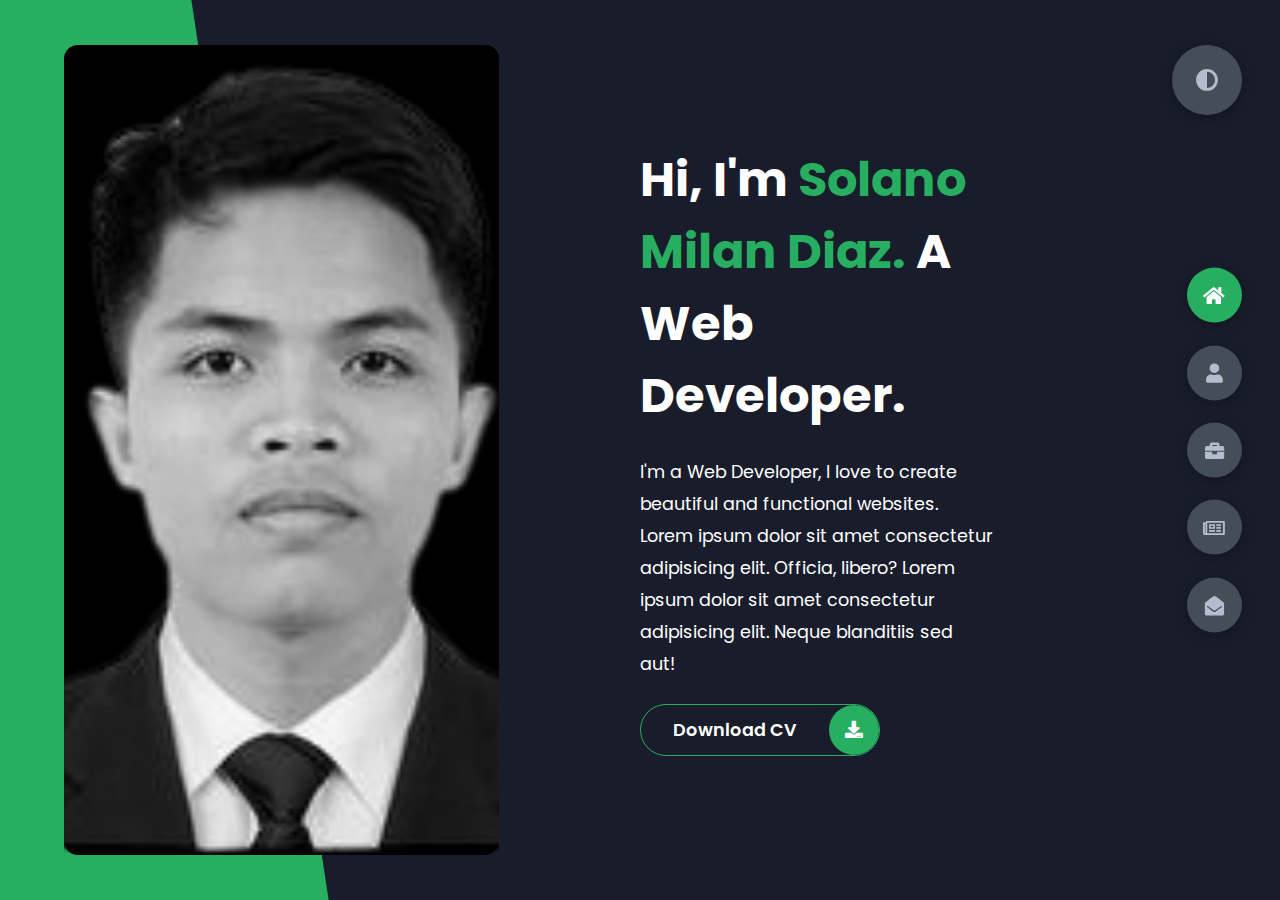
<file: KGAN's COLLECTIONS/TEMPLATES/index.html>
<!DOCTYPE html>
<html lang="en">
<head>
    <meta charset="UTF-8">
    <meta http-equiv="X-UA-Compatible" content="IE=edge">
    <meta name="viewport" content="width=device-width, initial-scale=1.0">
    <title>Portfolio</title>
    <link rel="stylesheet" href="styles/styles.css">
    <link rel="preconnect" href="https://fonts.googleapis.com">
    <link rel="preconnect" href="https://fonts.gstatic.com" crossorigin>
    <link rel="stylesheet" href="https://cdnjs.cloudflare.com/ajax/libs/font-awesome/5.15.4/css/all.min.css" integrity="sha512-1ycn6IcaQQ40/MKBW2W4Rhis/DbILU74C1vSrLJxCq57o941Ym01SwNsOMqvEBFlcgUa6xLiPY/NS5R+E6ztJQ==" crossorigin="anonymous" referrerpolicy="no-referrer" />
    <link href="https://fonts.googleapis.com/css2?family=Poppins:wght@400;500;600;700;800&display=swap" rel="stylesheet">
</head>
<body class="main-content">
    <header class="container header active" id="home">
        <div class="header-content">
            <div class="left-header">
                <div class="h-shape"></div>
                <div class="image">
                    <img src="img/hero.png" alt="">
                </div>
            </div>
            <div class="right-header">
                <h1 class="name">
                    Hi, I'm <span>Solano Milan Diaz.</span>
                    A Web Developer.
                </h1>
                <p>
                    I'm a Web Developer, I love to create beautiful and functional websites.
                    Lorem ipsum dolor sit amet consectetur adipisicing elit. Officia, libero?
                    Lorem ipsum dolor sit amet consectetur adipisicing elit. Neque blanditiis sed aut!
                </p>
                <div class="btn-con">
                    <a href="" class="main-btn">
                        <span class="btn-text">Download CV</span>
                        <span class="btn-icon"><i class="fas fa-download"></i></span>
                    </a>
                </div>
            </div>
        </div>
    </header>
    <main>
        <section class="container about" id="about">
            <div class="main-title">
                <h2>About <span>me</span><span class="bg-text">my stats</span></h2>
            </div>
            <div class="about-container">
                <div class="left-about">
                    <h4>Information About me</h4>
                    <p>
                        Lorem ipsum dolor sit amet consectetur adipisicing elit. 
                        Eveniet labore nihil obcaecati consequatur. Debitis error doloremque, 
                        vero eos vel nemo eius voluptatem dicta tenetur modi. <br /> <br /> La musica
                        delectus dolore fugiat exercitationem a, 
                        ipsum quidem quo enim natus accusamus labore dolores nam. Unde.
                        Lorem ipsum dolor sit amet consectetur, adipisicing elit. 
                        Harum non necessitatibus deleniti eum soluta.
                    </p>
                    <div class="btn-con">
                        <a href="#" class="main-btn">
                            <span class="btn-text">Download CV</span>
                            <span class="btn-icon"><i class="fas fa-download"></i></span>
                        </a>
                    </div>
                </div>
                <div class="right-about">
                    <div class="about-item">
                        <div class="abt-text">
                            <p class="large-text">650+</p>
                            <p class="small-text">Projects <br /> Completed</p>
                        </div>
                    </div>
                    <div class="about-item">
                        <div class="abt-text">
                            <p class="large-text">10+</p>
                            <p class="small-text">Years of <br /> experience</p>
                        </div>
                    </div>
                    <div class="about-item">
                        <div class="abt-text">
                            <p class="large-text">300+</p>
                            <p class="small-text">Happy <br /> Clients</p>
                        </div>
                    </div>
                    <div class="about-item">
                        <div class="abt-text">
                            <p class="large-text">400+</p>
                            <p class="small-text">Customer <br /> reviews</p>
                        </div>
                    </div>
                </div>
            </div>
            <div class="about-stats">
                <h4 class="stat-title">My Skills</h4>
                <div class="progress-bars">
                    <div class="progress-bar">
                        <p class="prog-title">html5</p>
                        <div class="progress-con">
                            <p class="prog-text">80%</p>
                            <div class="progress">
                                <span class="html"></span>
                            </div>
                        </div>
                    </div>
                    <div class="progress-bar">
                        <p class="prog-title">css3</p>
                        <div class="progress-con">
                            <p class="prog-text">95%</p>
                            <div class="progress">
                                <span class="css"></span>
                            </div>
                        </div>
                    </div>
                    <div class="progress-bar">
                        <p class="prog-title">javascript</p>
                        <div class="progress-con">
                            <p class="prog-text">75%</p>
                            <div class="progress">
                                <span class="js"></span>
                            </div>
                        </div>
                    </div>
                    <div class="progress-bar">
                        <p class="prog-title">ReactJS</p>
                        <div class="progress-con">
                            <p class="prog-text">75%</p>
                            <div class="progress">
                                <span class="react"></span>
                            </div>
                        </div>
                    </div>
                    <div class="progress-bar">
                        <p class="prog-title">NodeJS</p>
                        <div class="progress-con">
                            <p class="prog-text">87%</p>
                            <div class="progress">
                                <span class="node"></span>
                            </div>
                        </div>
                    </div>
                    <div class="progress-bar">
                        <p class="prog-title">Python</p>
                        <div class="progress-con">
                            <p class="prog-text">70%</p>
                            <div class="progress">
                                <span class="python"></span>
                            </div>
                        </div>
                    </div>
                </div>
            </div>
            <h4 class="stat-title">My Timeline</h4>
            <div class="timeline">
                <div class="timeline-item">
                    <div class="tl-icon">
                        <i class="fas fa-briefcase"></i>
                    </div>
                    <p class="tl-duration">2010 - present</p>
                    <h5>Web Developer<span> - Vircrosoft</span></h5>
                    <p>
                        Lorem ipsum dolor sit amet consectetur adipisicing elit. Saepe quasi vero fugit.
                    </p>
                </div>
                <div class="timeline-item">
                    <div class="tl-icon">
                        <i class="fas fa-briefcase"></i>
                    </div>
                    <p class="tl-duration">2008 - 2011</p>
                    <h5>Software Engineer<span> - Boogle, Inc.</span></h5>
                    <p>
                        Lorem ipsum dolor sit amet consectetur adipisicing elit. Saepe quasi vero fugit.
                    </p>
                </div>
                <div class="timeline-item">
                    <div class="tl-icon">
                        <i class="fas fa-briefcase"></i>
                    </div>
                    <p class="tl-duration">2016 - 2017</p>
                    <h5>C++ Programmer<span> - Slime Tech</span></h5>
                    <p>
                        Lorem ipsum dolor sit amet consectetur adipisicing elit. Saepe quasi vero fugit.
                    </p>
                </div>
                <div class="timeline-item">
                    <div class="tl-icon">
                        <i class="fas fa-briefcase"></i>
                    </div>
                    <p class="tl-duration">2009 - 2013</p>
                    <h5>Business Degree<span> - Sussex University</span></h5>
                    <p>
                        Lorem ipsum dolor sit amet consectetur adipisicing elit. Saepe quasi vero fugit.
                    </p>
                </div>
                <div class="timeline-item">
                    <div class="tl-icon">
                        <i class="fas fa-briefcase"></i>
                    </div>
                    <p class="tl-duration">2013 - 2016</p>
                    <h5>Computer Science Degree<span> - Brookes University</span></h5>
                    <p>
                        Lorem ipsum dolor sit amet consectetur adipisicing elit. Saepe quasi vero fugit.
                    </p>
                </div>
                <div class="timeline-item">
                    <div class="tl-icon">
                        <i class="fas fa-briefcase"></i>
                    </div>
                    <p class="tl-duration">2017 - present</p>
                    <h5>3d Animation<span> - Brighton University</span></h5>
                    <p>
                        Lorem ipsum dolor sit amet consectetur adipisicing elit. Saepe quasi vero fugit.
                    </p>
                </div>
            </div>
        </section>
        <section class="container" id="portfolio">
            <div class="main-title">
                <h2>My <span>Portfolio</span><span class="bg-text">My Work</span></h2>
            </div>
            <p class="port-text">
                Here is some of my work that I've done in various programming languages.
            </p>
            <div class="portfolios">
                <div class="portfolio-item">
                    <div class="image">
                        <img src="img/port1.jpg" alt="">
                    </div>
                    <div class="hover-items">
                        <h3>Project Source</h3>
                        <div class="icons">
                            <a href="#" class="icon">
                                <i class="fab fa-github"></i>
                            </a>
                            <a href="#" class="icon">
                                <i class="fab fa-behance"></i>
                            </a>
                            <a href="#" class="icon">
                                <i class="fab fa-youtube"></i>
                            </a>
                        </div>
                    </div>
                </div>
                <div class="portfolio-item">
                    <div class="image">
                        <img src="img/port2.jpg" alt="">
                    </div>
                    <div class="hover-items">
                        <h3>Project Source</h3>
                        <div class="icons">
                            <a href="#" class="icon">
                                <i class="fab fa-github"></i>
                            </a>
                            <a href="#" class="icon">
                                <i class="fab fa-behance"></i>
                            </a>
                            <a href="#" class="icon">
                                <i class="fab fa-youtube"></i>
                            </a>
                        </div>
                    </div>
                </div>
                <div class="portfolio-item">
                    <div class="image">
                        <img src="img/port3.jpg" alt="">
                    </div>
                    <div class="hover-items">
                        <h3>Project Source</h3>
                        <div class="icons">
                            <a href="#" class="icon">
                                <i class="fab fa-github"></i>
                            </a>
                            <a href="#" class="icon">
                                <i class="fab fa-behance"></i>
                            </a>
                            <a href="#" class="icon">
                                <i class="fab fa-youtube"></i>
                            </a>
                        </div>
                    </div>
                </div>
                <div class="portfolio-item">
                    <div class="image">
                        <img src="img/port4.jpg" alt="">
                    </div>
                    <div class="hover-items">
                        <h3>Project Source</h3>
                        <div class="icons">
                            <a href="#" class="icon">
                                <i class="fab fa-github"></i>
                            </a>
                            <a href="#" class="icon">
                                <i class="fab fa-behance"></i>
                            </a>
                            <a href="#" class="icon">
                                <i class="fab fa-youtube"></i>
                            </a>
                        </div>
                    </div>
                </div>
                <div class="portfolio-item">
                    <div class="image">
                        <img src="img/port5.jpg" alt="">
                    </div>
                    <div class="hover-items">
                        <h3>Project Source</h3>
                        <div class="icons">
                            <a href="#" class="icon">
                                <i class="fab fa-github"></i>
                            </a>
                            <a href="#" class="icon">
                                <i class="fab fa-behance"></i>
                            </a>
                            <a href="#" class="icon">
                                <i class="fab fa-youtube"></i>
                            </a>
                        </div>
                    </div>
                </div>
                <div class="portfolio-item">
                    <div class="image">
                        <img src="img/port2.jpg" alt="">
                    </div>
                    <div class="hover-items">
                        <h3>Project Source</h3>
                        <div class="icons">
                            <a href="#" class="icon">
                                <i class="fab fa-github"></i>
                            </a>
                            <a href="#" class="icon">
                                <i class="fab fa-behance"></i>
                            </a>
                            <a href="#" class="icon">
                                <i class="fab fa-youtube"></i>
                            </a>
                        </div>
                    </div>
                </div>
                <div class="portfolio-item">
                    <div class="image">
                        <img src="img/port7.jpg" alt="">
                    </div>
                    <div class="hover-items">
                        <h3>Project Source</h3>
                        <div class="icons">
                            <a href="#" class="icon">
                                <i class="fab fa-github"></i>
                            </a>
                            <a href="#" class="icon">
                                <i class="fab fa-behance"></i>
                            </a>
                            <a href="#" class="icon">
                                <i class="fab fa-youtube"></i>
                            </a>
                        </div>
                    </div>
                </div>
            </div>
        </section>
        <section class="container" id="blogs">
            <div class="blogs-content">
                <div class="main-title">
                    <h2>My <span>Blogs</span><span class="bg-text">My Blogs</span></h2>
                </div>
                <div class="blogs">
                    <div class="blog">
                        <img src="img/port6.jpg" alt="">
                        <div class="blog-text">
                            <h4>
                                How to Create Your Own Website
                            </h4>
                            <p>
                                Lorem ipsum dolor sit, amet consectetur adipisicing elit. 
                                Doloribus natus voluptas, eos obcaecati recusandae amet?
                            </p>
                        </div>
                    </div>
                    <div class="blog">
                        <img src="img/blog1.jpg" alt="">
                        <div class="blog-text">
                            <h4>
                                How to Become an Expert in Web Design
                            </h4>
                            <p>
                                Lorem ipsum dolor sit, amet consectetur adipisicing elit. 
                                Doloribus natus voluptas, eos obcaecati recusandae amet?
                            </p>
                        </div>
                    </div>
                    <div class="blog">
                        <img src="img/blog2.jpg" alt="">
                        <div class="blog-text">
                            <h4>
                                Become a Web Designer in 10 Days
                            </h4>
                            <p>
                                Lorem ipsum dolor sit, amet consectetur adipisicing elit. 
                                Doloribus natus voluptas, eos obcaecati recusandae amet?
                            </p>
                        </div>
                    </div>
                    <div class="blog">
                        <img src="img/blog3.jpg" alt="">
                        <div class="blog-text">
                            <h4>
                                Debbuging made easy with Web Inspector
                            </h4>
                            <p>
                                Lorem ipsum dolor sit, amet consectetur adipisicing elit. 
                                Doloribus natus voluptas, eos obcaecati recusandae amet?
                            </p>
                        </div>
                    </div>
                    <div class="blog">
                        <img src="img/port1.jpg" alt="">
                        <div class="blog-text">
                            <h4>
                                Get started with Web Design and UI Design
                            </h4>
                            <p>
                                Lorem ipsum dolor sit, amet consectetur adipisicing elit. 
                                Doloribus natus voluptas, eos obcaecati recusandae amet?
                            </p>
                        </div>
                    </div>
                    <div class="blog">
                        <img src="img/port3.jpg" alt="">
                        <div class="blog-text">
                            <h4>
                                This is what you need to know about Web Design
                            </h4>
                            <p>
                                Lorem ipsum dolor sit, amet consectetur adipisicing elit. 
                                Doloribus natus voluptas, eos obcaecati recusandae amet?
                            </p>
                        </div>
                    </div>
                </div>
            </div>
        </section>
        <section class="container contact" id="contact">
            <div class="contact-container">
                <div class="main-title">
                    <h2>Contact <span>Me</span><span class="bg-text">Contact</span></h2>
                </div>
                <div class="contact-content-con">
                    <div class="left-contact">
                        <h4>Contact me here</h4>
                        <p>
                            Lorem ipsum dolor sit amet consectetur adipisicing elit. 
                            In, laborum numquam? Quam excepturi perspiciatis quas quasi.
                        </p>
                        <div class="contact-info">
                            <div class="contact-item">
                                <div class="icon">
                                    <i class="fas fa-map-marker-alt"></i>
                                    <span>Location</span>
                                </div>
                                <p>
                                    : London, united Kingdom
                                </p>
                            </div>
                            <div class="contact-item">
                                <div class="icon">
                                    <i class="fas fa-envelope"></i>
                                    <span>Email</span>
                                </div>
                                <p>
                                    <span>: maclinzuniversal@gmail.com</span>
                                </p>
                            </div>
                            <div class="contact-item">
                                <div class="icon">
                                    <i class="fas fa-user-graduate"></i>
                                    <span>Education</span>
                                </div>
                                <p>
                                    <span>: Sussex University, East Sussex</span>
                                </p>
                            </div>
                            <div class="contact-item">
                                <div class="icon">
                                    <i class="fas fa-user-graduate"></i>
                                    <span>Mobile Number</span>
                                </div>
                                <p>
                                    <span>: 07522670617</span>
                                </p>
                            </div>
                            <div class="contact-item">
                                <div class="icon">
                                    <i class="fas fa-globe-africa"></i>
                                    <span>Languages</span>
                                </div>
                                <p>
                                    <span>: Afrikaans, English, Spanish</span>
                                </p>
                            </div>
                        </div>
                        <div class="contact-icons">
                            <div class="contact-icon">
                                <a href="www.facebook.com" target="_blank">
                                    <i class="fab fa-facebook-f"></i>
                                </a>
                                <a href="#" target="_blank">
                                    <i class="fab fa-twitter"></i>
                                </a>
                                <a href="#" target="_blank">
                                    <i class="fab fa-github"></i>
                                </a>
                                <a href="#" target="_blank">
                                    <i class="fab fa-youtube"></i>
                                </a>
                            </div>
                        </div>
                    </div>
                    <div class="right-contact">
                        <form action="" class="contact-form">
                            <div class="input-control i-c-2">
                                <input type="text" required placeholder="YOUR NAME">
                                <input type="email" required placeholder="YOUR EMAIL">
                            </div>
                            <div class="input-control">
                                <input type="text" required placeholder="ENTER SUBJECT">
                            </div>
                            <div class="input-control">
                                <textarea name="" id="" cols="15" rows="8" placeholder="Message Here..."></textarea>
                            </div>
                            <div class="submit-btn">
                                <a href="#" class="main-btn">
                                    <span class="btn-text">Download CV</span>
                                    <span class="btn-icon"><i class="fas fa-download"></i></span>
                                </a>
                            </div>
                        </form>
                    </div>
                </div>
            </div>
        </section>
    </main>

    <div class="controls">
        <div class="control active-btn" data-id="home" >
            <i class="fas fa-home"></i>
        </div>
        <div class="control" data-id="about">
            <i class="fas fa-user"></i>
        </div>
        <div class="control" data-id="portfolio">
            <i class="fas fa-briefcase"></i>
        </div>
        <div class="control" data-id="blogs">
            <i class="far fa-newspaper"></i>
        </div>
        <div class="control" data-id="contact">
            <i class="fas fa-envelope-open"></i>
        </div>
    </div>
    <div class="theme-btn">
        <i class="fas fa-adjust"></i>
    </div>
    <script src="app.js"></script>
</body>
</html>
</file>
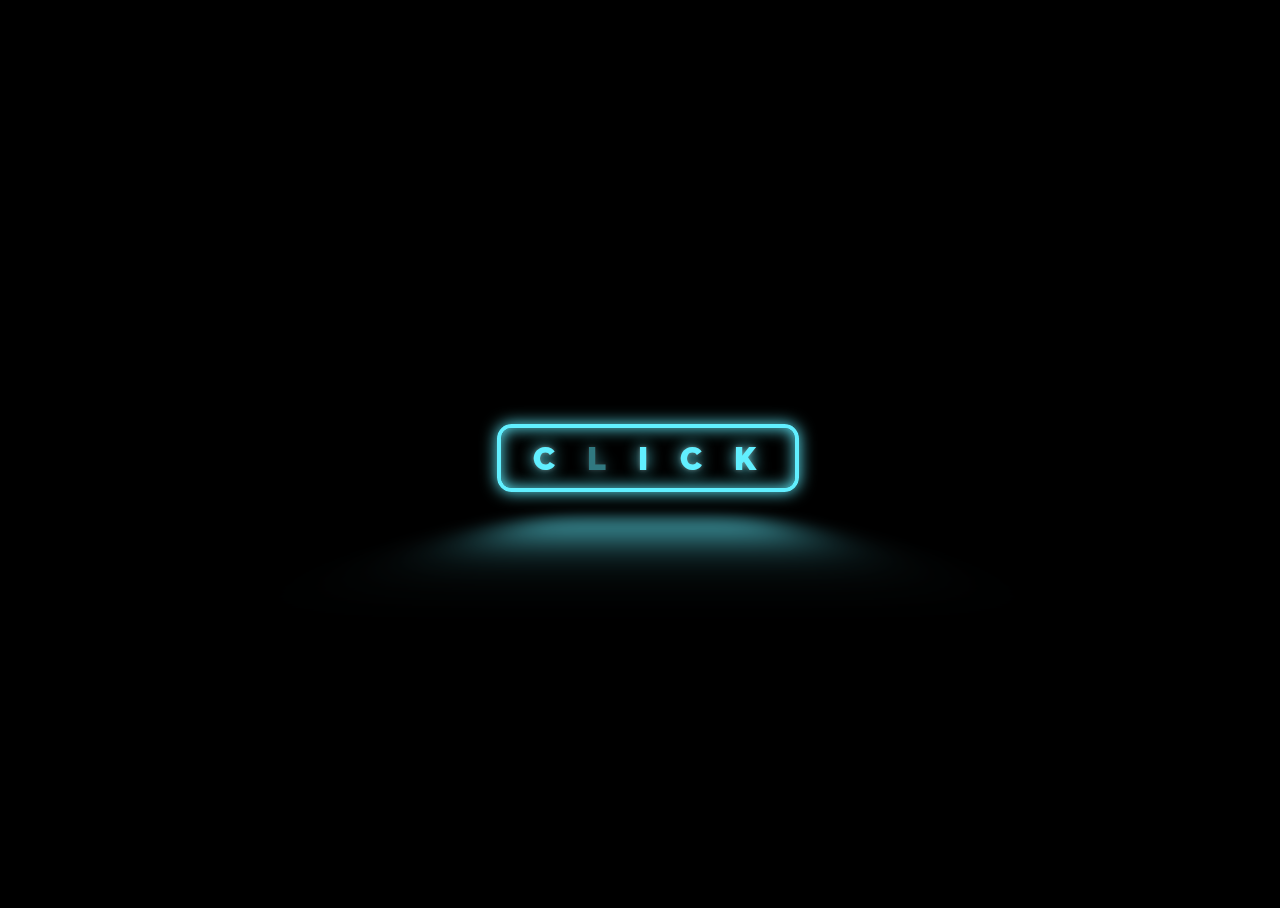
<file: TEMPLATES/BUTTONS/BUTTON GLOW/index.html>
<!DOCTYPE html>
<html lang="en">
<head>
    <meta charset="UTF-8">
    <meta name="viewport" content="width=device-width, initial-scale=1.0">
    <title>Document</title>
    <link rel="stylesheet" href="style.css" />
</head>
<body>
    <button class='glowing-btn'><span class='glowing-txt'>C<span class='faulty-letter'>L</span>ICK</span></button>
</body>
</html>
</file>
<file: KGAN's COLLECTIONS/TEMPLATES/styles/styles.css>
* {
  margin: 0;
  padding: 0;
  box-sizing: border-box;
  list-style: none;
}

:root {
  --color-primary: #191d2b;
  --color-secondary: #27AE60;
  --color-white: #FFFFFF;
  --color-black: #000;
  --color-grey0: #f8f8f8;
  --color-grey-1: #dbe1e8;
  --color-grey-2: #b2becd;
  --color-grey-3: #6c7983;
  --color-grey-4: #454e56;
  --color-grey-5: #2a2e35;
  --color-grey-6: #12181b;
  --br-sm-2: 14px;
  --box-shadow-1: 0 3px 15px rgba(0,0,0,.3);
}

.light-mode {
  --color-primary: #FFFFFF;
  --color-secondary: #F56692;
  --color-white: #454e56;
  --color-black: #000;
  --color-grey0: #f8f8f8;
  --color-grey-1: #6c7983;
  --color-grey-2: #6c7983;
  --color-grey-3: #6c7983;
  --color-grey-4: #454e56;
  --color-grey-5: #f8f8f8;
  --color-grey-6: #12181b;
}

body {
  background-color: var(--color-primary);
  font-family: "Poppins", sans-serif;
  font-size: 1.1rem;
  color: var(--color-white);
  transition: all 0.4s ease-in-out;
}

a {
  display: inline-block;
  text-decoration: none;
  color: inherit;
  font-family: inherit;
}

header {
  min-height: 100vh;
  color: var(--color-white);
  overflow: hidden;
  padding: 0 !important;
}

section {
  min-height: 100vh;
  width: 100%;
  position: absolute;
  left: 0;
  top: 0;
  padding: 3rem 18rem;
}

.container {
  display: none;
  transform: translateY(-100%) scale(0);
  transition: all 0.4s ease-in-out;
  background-color: var(--color-primary);
}

.active {
  display: block;
  animation: appear 1s ease-in-out;
  transform: translateY(0) scaleY(1);
}
@keyframes appear {
  0% {
    transform: translateY(-100%) scaleY(0);
  }
  100% {
    transform: translateY(0) scaleY(1);
  }
}

.controls {
  position: fixed;
  z-index: 10;
  top: 50%;
  right: 3%;
  display: flex;
  flex-direction: column;
  align-items: center;
  justify-content: center;
  transform: translateY(-50%);
}
.controls .control {
  padding: 1rem;
  cursor: pointer;
  background-color: var(--color-grey-4);
  width: 55px;
  height: 55px;
  border-radius: 50%;
  display: flex;
  justify-content: center;
  align-items: center;
  margin: 0.7rem 0;
  box-shadow: var(--box-shadow-1);
}
.controls .control i {
  font-size: 1.2rem;
  color: var(--color-grey-2);
  pointer-events: none;
}
.controls .active-btn {
  background-color: var(--color-secondary);
  transition: all 0.4s ease-in-out;
}
.controls .active-btn i {
  color: var(--color-white);
}

.theme-btn {
  top: 5%;
  right: 3%;
  width: 70px;
  height: 70px;
  border-radius: 50%;
  background-color: var(--color-grey-4);
  cursor: pointer;
  position: fixed;
  display: flex;
  justify-content: center;
  align-items: center;
  box-shadow: 0 3px 15px rgba(0, 0, 0, 0.3);
  transition: all 0.1s ease-in-out;
}
.theme-btn:active {
  transform: translateY(-3px);
}
.theme-btn i {
  font-size: 1.4rem;
  color: var(--color-grey-2);
  pointer-events: none;
}

/*Header-content*/
.header-content {
  display: grid;
  grid-template-columns: repeat(2, 1fr);
  min-height: 100vh;
}
.header-content .left-header {
  display: flex;
  align-items: center;
  position: relative;
}
.header-content .left-header .h-shape {
  transition: all 0.4s ease-in-out;
  width: 65%;
  height: 100%;
  background-color: var(--color-secondary);
  position: absolute;
  left: 0;
  top: 0;
  z-index: -1;
  clip-path: polygon(0 0, 46% 0, 79% 100%, 0% 100%);
}
.header-content .left-header .image {
  border-radius: var(--br-sm-2);
  height: 90%;
  width: 68%;
  margin-left: 4rem;
  background-color: var(--color-black);
  transition: all 0.4s ease-in-out;
}
.header-content .left-header .image img {
  width: 100%;
  height: 100%;
  object-fit: cover;
  transition: all 0.4s ease-in-out;
  filter: grayscale(100%);
}
.header-content .left-header .image img:hover {
  filter: grayscale(0);
}
.header-content .right-header {
  display: flex;
  flex-direction: column;
  justify-content: center;
  padding-right: 18rem;
}
.header-content .right-header .name {
  font-size: 3rem;
}
.header-content .right-header .name span {
  color: var(--color-secondary);
}
.header-content .right-header p {
  margin: 1.5rem 0;
  line-height: 2rem;
}

/*About*/
.about-container {
  display: grid;
  grid-template-columns: repeat(2, 1fr);
  padding-top: 3.5rem;
  padding-bottom: 5rem;
}
.about-container .right-about {
  display: grid;
  grid-template-columns: repeat(2, 1fr);
  grid-gap: 2rem;
}
.about-container .right-about .about-item {
  border: 1px solid var(--color-grey-5);
  border-radius: 5px;
  transition: all 0.4s ease-in-out;
  box-shadow: 1px 2px 15px rgba(0, 0, 0, 0.1);
}
.about-container .right-about .about-item:hover {
  cursor: default;
  transform: translateY(-5px);
  border: 1px solid var(--color-secondary);
  box-shadow: 1px 4px 15px rgba(0, 0, 0, 0.32);
}
.about-container .right-about .about-item .abt-text {
  padding: 1.5rem;
  display: flex;
  flex-direction: column;
}
.about-container .right-about .about-item .abt-text .large-text {
  font-size: 3rem;
  font-weight: 700;
  color: var(--color-secondary);
}
.about-container .right-about .about-item .abt-text .small-text {
  padding-left: 3rem;
  position: relative;
  text-transform: uppercase;
  font-size: 1.2rem;
  color: var(--color-grey-1);
  letter-spacing: 2px;
}
.about-container .right-about .about-item .abt-text .small-text::before {
  content: "";
  position: absolute;
  left: 0;
  top: 15px;
  width: 2rem;
  height: 2px;
  background-color: var(--color-grey-5);
}
.about-container .left-about {
  padding-right: 5rem;
}
.about-container .left-about p {
  line-height: 2rem;
  padding: 1rem;
  color: var(--color-grey-1);
}
.about-container .left-about h4 {
  font-size: 2rem;
  text-transform: uppercase;
}

.about-stats {
  padding-bottom: 4rem;
}
.about-stats .progress-bars {
  display: grid;
  grid-template-columns: repeat(2, 1fr);
  grid-gap: 2rem;
}
.about-stats .progress-bars .progress-bar {
  display: flex;
  flex-direction: column;
}
.about-stats .progress-bars .progress-bar .prog-title {
  text-transform: uppercase;
  font-weight: 500;
}
.about-stats .progress-bars .progress-bar .progress-con {
  display: flex;
  align-items: center;
}
.about-stats .progress-bars .progress-bar .progress-con .prog-text {
  color: var(--color-grey-2);
}
.about-stats .progress-bars .progress-bar .progress-con .progress {
  width: 100%;
  height: 0.45rem;
  background-color: var(--color-grey-4);
  margin-left: 1rem;
  position: relative;
}
.about-stats .progress-bars .progress-bar .progress-con .progress span {
  position: absolute;
  top: 0;
  left: 0;
  height: 100%;
  background-color: var(--color-secondary);
  transition: all 0.4s ease-in-out;
  width: 60%;
}
.about-stats .progress-bars .progress-bar .progress-con .progress .html {
  width: 80%;
}
.about-stats .progress-bars .progress-bar .progress-con .progress .css {
  width: 95%;
}
.about-stats .progress-bars .progress-bar .progress-con .progress .js {
  width: 75%;
}
.about-stats .progress-bars .progress-bar .progress-con .progress .react {
  width: 60%;
}
.about-stats .progress-bars .progress-bar .progress-con .progress .node {
  width: 87%;
}
.about-stats .progress-bars .progress-bar .progress-con .progress .python {
  width: 70%;
}

.stat-title {
  text-transform: uppercase;
  font-size: 1.4rem;
  text-align: center;
  padding: 3.5rem 0;
  position: relative;
}
.stat-title::before {
  content: "";
  position: absolute;
  left: 50%;
  top: 0;
  width: 40%;
  height: 1px;
  background-color: var(--color-grey-5);
  transform: translateX(-50%);
}

/*Timeline*/
.timeline {
  display: grid;
  grid-template-columns: repeat(2, 1fr);
  grid-gap: 2rem;
  padding-bottom: 3rem;
}
.timeline .timeline-item {
  position: relative;
  padding-left: 3rem;
  border-left: 1px solid var(--color-grey-5);
}
.timeline .timeline-item .tl-icon {
  position: absolute;
  left: -27px;
  top: 0;
  background-color: var(--color-secondary);
  width: 50px;
  height: 50px;
  border-radius: 50%;
  display: flex;
  align-items: center;
  justify-content: center;
}
.timeline .timeline-item .tl-icon i {
  font-size: 1.3rem;
}
.timeline .timeline-item .tl-duration {
  padding: 0.2rem 0.6rem;
  background-color: var(--color-grey-5);
  border-radius: 15px;
  display: inline-block;
  font-size: 0.8rem;
  text-transform: uppercase;
  font-weight: 500;
}
.timeline .timeline-item h5 {
  padding: 1rem 0;
  text-transform: uppercase;
  font-size: 1.3rem;
  font-weight: 600;
}
.timeline .timeline-item h5 span {
  color: var(--color-grey-2);
  font-weight: 500;
  font-size: 1.2rem;
}
.timeline .timeline-item p {
  color: var(--color-grey-2);
}

.port-text {
  padding: 2rem 0;
  text-align: center;
}

.portfolios {
  display: grid;
  grid-template-columns: repeat(3, 1fr);
  grid-gap: 2rem;
  margin-top: 3rem;
}
.portfolios .portfolio-item {
  position: relative;
  border-radius: 15px;
}
.portfolios .portfolio-item img {
  width: 100%;
  height: 300px;
  object-fit: cover;
  border-radius: 15px;
}
.portfolios .portfolio-item .hover-items {
  width: 100%;
  height: 100%;
  background-color: var(--color-secondary);
  position: absolute;
  left: 0;
  top: 0;
  border-radius: 15px;
  display: flex;
  justify-content: center;
  align-items: center;
  flex-direction: column;
  opacity: 0;
  transform: scale(0);
  transition: all 0.4s ease-in-out;
}
.portfolios .portfolio-item .hover-items h3 {
  font-size: 1.5rem;
  color: var(--color-white);
  margin-bottom: 1.5rem;
}
.portfolios .portfolio-item .hover-items .icons {
  display: flex;
  justify-content: center;
  align-items: center;
}
.portfolios .portfolio-item .hover-items .icons .icon {
  background-color: var(--color-primary);
  border-radius: 50%;
  width: 50px;
  height: 50px;
  display: flex;
  align-items: center;
  justify-content: center;
  margin: 0 1rem;
  cursor: pointer;
  transition: all 0.4s ease-in-out;
}
.portfolios .portfolio-item .hover-items .icons .icon i {
  font-size: 1.5rem;
  color: var(--color-white);
  margin: 0 1rem;
}
.portfolios .portfolio-item .hover-items .icons .icon:hover {
  background-color: var(--color-white);
}
.portfolios .portfolio-item .hover-items .icons .icon:hover i {
  color: var(--color-primary);
}

.portfolio-item:hover .hover-items {
  opacity: 1;
  transform: scale(1);
}

.blogs {
  display: grid;
  grid-template-columns: repeat(3, 1fr);
  grid-gap: 2rem;
  margin-top: 3rem;
}
.blogs .blog {
  position: relative;
  background-color: var(--color-grey-5);
  border-radius: 5px;
  box-shadow: 1px 1px 20px rgba(0, 0, 0, 0.1);
  transition: all 0.4s ease-in-out;
}
.blogs .blog:hover {
  box-shadow: 1px 1px 20px rgba(0, 0, 0, 0.3);
  transform: translateY(-5px);
  transition: all 0.4s ease-in-out;
}
.blogs .blog:hover img {
  filter: grayscale(0);
  transform: scale(1.1);
  box-shadow: 0px 4px 15px rgba(0, 0, 0, 0.8);
}
.blogs .blog img {
  width: 100%;
  height: 300px;
  object-fit: cover;
  border-top-left-radius: 5px;
  border-top-right-radius: 5px;
  filter: grayscale(100%);
  transition: all 0.4s ease-in-out;
}
.blogs .blog .blog-text {
  margin-top: -7px;
  padding: 1.1rem;
  border-top: 8px solid var(--color-secondary);
}
.blogs .blog .blog-text h4 {
  font-size: 1.5rem;
  margin-bottom: 0.7rem;
  transition: all 0.4s ease-in-out;
  cursor: pointer;
}
.blogs .blog .blog-text h4:hover {
  color: var(--color-secondary);
}
.blogs .blog .blog-text p {
  color: var(--color-grey-2);
  line-height: 2rem;
  padding-bottom: 1rem;
}

.contact-content-con {
  display: flex;
  padding-top: 3.5rem;
}
.contact-content-con .left-contact {
  flex: 2;
}
.contact-content-con .left-contact h4 {
  margin-top: 1rem;
  font-size: 2rem;
  text-transform: uppercase;
}
.contact-content-con .left-contact p {
  margin: 1rem 0;
  line-height: 2rem;
}
.contact-content-con .left-contact .contact-info .contact-item {
  display: flex;
  align-items: center;
  justify-content: space-between;
}
.contact-content-con .left-contact .contact-info .contact-item p {
  margin: 0.3rem 0 !important;
  padding: 0 !important;
}
.contact-content-con .left-contact .contact-info .contact-item .icon {
  display: grid;
  grid-template-columns: 40px 1fr;
}
.contact-content-con .left-contact .contact-info .contact-item .icon i {
  display: flex;
  align-items: center;
  font-size: 1.3rem;
}
.contact-content-con .left-contact .contact-icon {
  display: flex;
  margin-top: 2rem;
}
.contact-content-con .left-contact .contact-icon a {
  display: flex;
  align-items: center;
  color: var(--color-white);
  background-color: var(--color-grey-5);
  cursor: pointer;
  justify-content: center;
  width: 50px;
  height: 50px;
  border-radius: 50%;
  margin: 0 0.4rem;
  transition: all 0.4s ease-in-out;
}
.contact-content-con .left-contact .contact-icon a:hover {
  background-color: var(--color-secondary);
}
.contact-content-con .left-contact .contact-icon a:hover i {
  color: var(--color-primary);
}
.contact-content-con .left-contact .contact-icon a i {
  display: flex;
  align-items: center;
  justify-content: center;
  font-size: 1.3rem;
}
.contact-content-con .right-contact {
  flex: 3;
  margin-left: 3rem;
}
.contact-content-con .right-contact .input-control {
  margin: 1.5rem 0;
}
.contact-content-con .right-contact .input-control input, .contact-content-con .right-contact .input-control textarea {
  border-radius: 30px;
  font-weight: inherit;
  font-size: inherit;
  font-family: inherit;
  padding: 0.8rem 1.1rem;
  outline: none;
  border: none;
  background-color: var(--color-grey-5);
  width: 100%;
  color: var(--color-white);
  resize: none;
}
.contact-content-con .right-contact .i-c-2 {
  display: flex;
}
.contact-content-con .right-contact .i-c-2 :last-child {
  margin-left: 1.5rem;
}
.contact-content-con .right-contact .submit-btn {
  display: flex;
  justify-content: flex-start;
}

/*Independed components*/
.btn-con {
  display: flex;
  align-self: flex-start;
}

.main-btn {
  border-radius: 30px;
  color: inherit;
  font-weight: 600;
  position: relative;
  border: 1px solid var(--color-secondary);
  display: flex;
  align-self: flex-start;
  align-items: center;
  overflow: hidden;
}
.main-btn .btn-text {
  padding: 0 2rem;
}
.main-btn .btn-icon {
  background-color: var(--color-secondary);
  display: flex;
  align-items: center;
  justify-content: center;
  border-radius: 50%;
  padding: 1rem;
}
.main-btn::before {
  content: "";
  position: absolute;
  top: 0;
  right: 0;
  transform: translateX(100%);
  transition: all 0.4s ease-out;
  z-index: -1;
}
.main-btn:hover {
  transition: all 0.4s ease-out;
}
.main-btn:hover::before {
  width: 100%;
  height: 100%;
  background-color: var(--color-secondary);
  transform: translateX(0);
  transition: all 0.4s ease-out;
}

.main-title {
  text-align: center;
}
.main-title h2 {
  position: relative;
  text-transform: uppercase;
  font-size: 4rem;
  font-weight: 700;
}
.main-title h2 span {
  color: var(--color-secondary);
}
.main-title h2 .bg-text {
  position: absolute;
  top: 50%;
  left: 50%;
  color: var(--color-grey-5);
  transition: all 0.4s ease-in-out;
  z-index: -1;
  transform: translate(-50%, -50%);
  font-weight: 800;
  font-size: 6.3rem;
}

.about-container .left-about p {
  padding-left: 0;
}

@media screen and (max-width: 600px) {
  header {
    padding: 0 !important;
  }

  .theme-btn {
    width: 50px;
    height: 50px;
  }

  .header-content {
    grid-template-columns: repeat(1, 1fr);
    padding-bottom: 6rem;
  }

  .left-header .h-shape {
    display: none;
  }

  .right-header {
    grid-row: 1;
    padding-right: 0rem !important;
    width: 90%;
    margin: 0 auto;
  }
  .right-header .name {
    font-size: 2.5rem !important;
    text-align: center;
    padding-top: 3rem;
  }

  .header-content .left-header .image {
    margin: 0 auto;
    width: 90%;
  }

  .controls {
    top: auto;
    bottom: 0;
    flex-direction: row;
    justify-content: center;
    left: 50%;
    transform: translateX(-50%);
    width: 100%;
    background-color: var(--color-grey-5);
  }
  .controls .control {
    margin: 1rem 0.3rem;
  }

  .about-container {
    grid-template-columns: repeat(1, 1fr);
  }
  .about-container .right-about {
    grid-template-columns: repeat(1, 1fr);
    padding-top: 2.5rem;
  }
  .about-container .left-about {
    padding-right: 0;
  }
  .about-container .left-about p {
    padding-left: 0;
  }

  .timeline {
    grid-template-columns: repeat(1, 1fr);
    padding-bottom: 6rem;
  }

  .container {
    padding: 2rem 2.5rem !important;
  }

  .about-stats .progress-bars {
    grid-template-columns: repeat(1, 1fr);
  }

  .portfolios {
    grid-template-columns: repeat(1, 1fr);
    padding-bottom: 6rem;
    margin-top: 1rem;
  }

  .blogs {
    grid-template-columns: repeat(1, 1fr);
    padding-bottom: 6rem;
  }

  .contact-content-con {
    flex-direction: column;
  }
  .contact-content-con .right-contact {
    margin-left: 0;
    margin-top: 2.5rem;
  }

  .contact-content-con .right-contact .i-c-2 {
    flex-direction: column;
  }

  .contact-content-con .right-contact .i-c-2 :last-child {
    margin-left: 0;
    margin-top: 1.5rem;
  }

  .contact-content-con .right-contact {
    margin-bottom: 6rem;
  }

  .contact-item {
    flex-direction: column;
    margin: 1rem 0;
  }
  .contact-item p {
    font-size: 15px;
    color: var(--color-grey-2);
  }
  .contact-item span {
    font-size: 15px;
  }
  .contact-item .icon {
    grid-template-columns: 25px 1fr;
  }

  .main-title h2 {
    font-size: 2rem;
  }
  .main-title h2 span {
    font-size: 2.3rem;
  }
  .main-title h2 .bg-text {
    font-size: 2.3rem;
  }
}
@media screen and (max-width: 1432px) {
  .container {
    padding: 7rem 11rem;
  }

  .contact-content-con {
    flex-direction: column;
  }
  .contact-content-con .right-contact {
    margin-left: 0;
    margin-top: 2.5rem;
  }

  .contact-content-con .right-contact .i-c-2 {
    flex-direction: column;
  }

  .contact-content-con .right-contact .i-c-2 :last-child {
    margin-left: 0;
    margin-top: 1.5rem;
  }

  .contact-content-con .right-contact {
    margin-bottom: 6rem;
  }

  .main-title h2 .bg-text {
    font-size: 5.5rem;
  }
}
@media screen and (max-width: 1250px) {
  .blogs {
    grid-template-columns: repeat(2, 1fr);
    margin-top: 6rem;
  }

  .portfolios {
    grid-template-columns: repeat(2, 1fr);
  }

  .header-content .right-header {
    padding-right: 9rem;
  }
}
@media screen and (max-width: 660px) {
  .blogs {
    grid-template-columns: repeat(1, 1fr);
  }

  .portfolios {
    grid-template-columns: repeat(1, 1fr);
  }
}
@media screen and (max-width: 1070px) {
  .about-container {
    grid-template-columns: repeat(1, 1fr);
  }
  .about-container .right-about {
    padding-top: 2.5rem;
  }

  .main-title h2 {
    font-size: 4rem;
  }
  .main-title h2 span {
    font-size: 4rem;
  }
  .main-title h2 .bg-text {
    font-size: 4.5rem;
  }
}
@media screen and (max-width: 970px) {
  .container {
    padding: 7rem 6rem;
  }

  .about-container .left-about {
    padding-right: 0rem;
  }

  .header-content {
    grid-template-columns: repeat(1, 1fr);
    padding-bottom: 6rem;
  }

  .left-header .h-shape {
    display: none;
  }
  .left-header .image {
    width: 90% !important;
    margin: 0 auto !important;
  }

  .right-header {
    grid-row: 1;
    padding-right: 0rem !important;
    width: 90%;
    margin: 0 auto;
  }
  .right-header .name {
    font-size: 2.5rem !important;
    text-align: center;
    padding-top: 3rem;
  }
}
@media screen and (max-width: 700px) {
  .container {
    padding: 7rem 3rem;
  }

  .about-stats .progress-bars {
    grid-template-columns: repeat(1, 1fr);
  }

  .about-container .right-about {
    grid-template-columns: repeat(1, 1fr);
  }

  .timeline {
    grid-template-columns: repeat(1, 1fr);
  }

  .main-title h2 {
    font-size: 3rem;
  }
  .main-title h2 span {
    font-size: 3rem;
  }
  .main-title h2 .bg-text {
    font-size: 4rem;
  }
}

/*# sourceMappingURL=styles.css.map */
</file>
<file: TEMPLATES/BUTTONS/BUTTON GLOW/style.css>
@import url("https://fonts.googleapis.com/css?family=Raleway");

:root {
  --glow-color: hsl(186 100% 69%);
}

*,
*::before,
*::after {
  box-sizing: border-box;
}

html,
body {
  height: 100%;
  width: 100%;
  overflow: hidden;
}

body {
  min-height: 100vh;
  display: flex;
  justify-content: center;
  align-items: center;
  background: black;
}

.glowing-btn {
  position: relative;
  color: var(--glow-color);
  cursor: pointer;
  padding: 0.35em 1em;
  border: 0.15em solid var(--glow-color);
  border-radius: 0.45em;
  background: none;
  perspective: 2em;
  font-family: "Raleway", sans-serif;
  font-size: 2em;
  font-weight: 900;
  letter-spacing: 1em;

  -webkit-box-shadow: inset 0px 0px 0.5em 0px var(--glow-color),
    0px 0px 0.5em 0px var(--glow-color);
  -moz-box-shadow: inset 0px 0px 0.5em 0px var(--glow-color),
    0px 0px 0.5em 0px var(--glow-color);
  box-shadow: inset 0px 0px 0.5em 0px var(--glow-color),
    0px 0px 0.5em 0px var(--glow-color);
  animation: border-flicker 2s linear infinite;
}

.glowing-txt {
  float: left;
  margin-right: -0.8em;
  -webkit-text-shadow: 0 0 0.125em hsl(0 0% 100% / 0.3),
    0 0 0.45em var(--glow-color);
  -moz-text-shadow: 0 0 0.125em hsl(0 0% 100% / 0.3),
    0 0 0.45em var(--glow-color);
  text-shadow: 0 0 0.125em hsl(0 0% 100% / 0.3), 0 0 0.45em var(--glow-color);
  animation: text-flicker 3s linear infinite;
}

.faulty-letter {
  opacity: 0.5;
  animation: faulty-flicker 2s linear infinite;
}

.glowing-btn::before {
  content: "";
  position: absolute;
  top: 0;
  bottom: 0;
  left: 0;
  right: 0;
  opacity: 0.7;
  filter: blur(1em);
  transform: translateY(120%) rotateX(95deg) scale(1, 0.35);
  background: var(--glow-color);
  pointer-events: none;
}

.glowing-btn::after {
  content: "";
  position: absolute;
  top: 0;
  left: 0;
  right: 0;
  bottom: 0;
  opacity: 0;
  z-index: -1;
  background-color: var(--glow-color);
  box-shadow: 0 0 2em 0.2em var(--glow-color);
  transition: opacity 100ms linear;
}

.glowing-btn:hover {
  color: rgba(0, 0, 0, 0.8);
  text-shadow: none;
  animation: none;
}

.glowing-btn:hover .glowing-txt {
  animation: none;
}

.glowing-btn:hover .faulty-letter {
  animation: none;
  text-shadow: none;
  opacity: 1;
}

.glowing-btn:hover:before {
  filter: blur(1.5em);
  opacity: 1;
}

.glowing-btn:hover:after {
  opacity: 1;
}

@keyframes faulty-flicker {
  0% {
    opacity: 0.1;
  }
  2% {
    opacity: 0.1;
  }
  4% {
    opacity: 0.5;
  }
  19% {
    opacity: 0.5;
  }
  21% {
    opacity: 0.1;
  }
  23% {
    opacity: 1;
  }
  80% {
    opacity: 0.5;
  }
  83% {
    opacity: 0.4;
  }

  87% {
    opacity: 1;
  }
}

@keyframes text-flicker {
  0% {
    opacity: 0.1;
  }

  2% {
    opacity: 1;
  }

  8% {
    opacity: 0.1;
  }

  9% {
    opacity: 1;
  }

  12% {
    opacity: 0.1;
  }
  20% {
    opacity: 1;
  }
  25% {
    opacity: 0.3;
  }
  30% {
    opacity: 1;
  }

  70% {
    opacity: 0.7;
  }
  72% {
    opacity: 0.2;
  }

  77% {
    opacity: 0.9;
  }
  100% {
    opacity: 0.9;
  }
}

@keyframes border-flicker {
  0% {
    opacity: 0.1;
  }
  2% {
    opacity: 1;
  }
  4% {
    opacity: 0.1;
  }

  8% {
    opacity: 1;
  }
  70% {
    opacity: 0.7;
  }
  100% {
    opacity: 1;
  }
}

@media only screen and (max-width: 600px) {
  .glowing-btn{
    font-size: 1em;
  }
}
</file>
